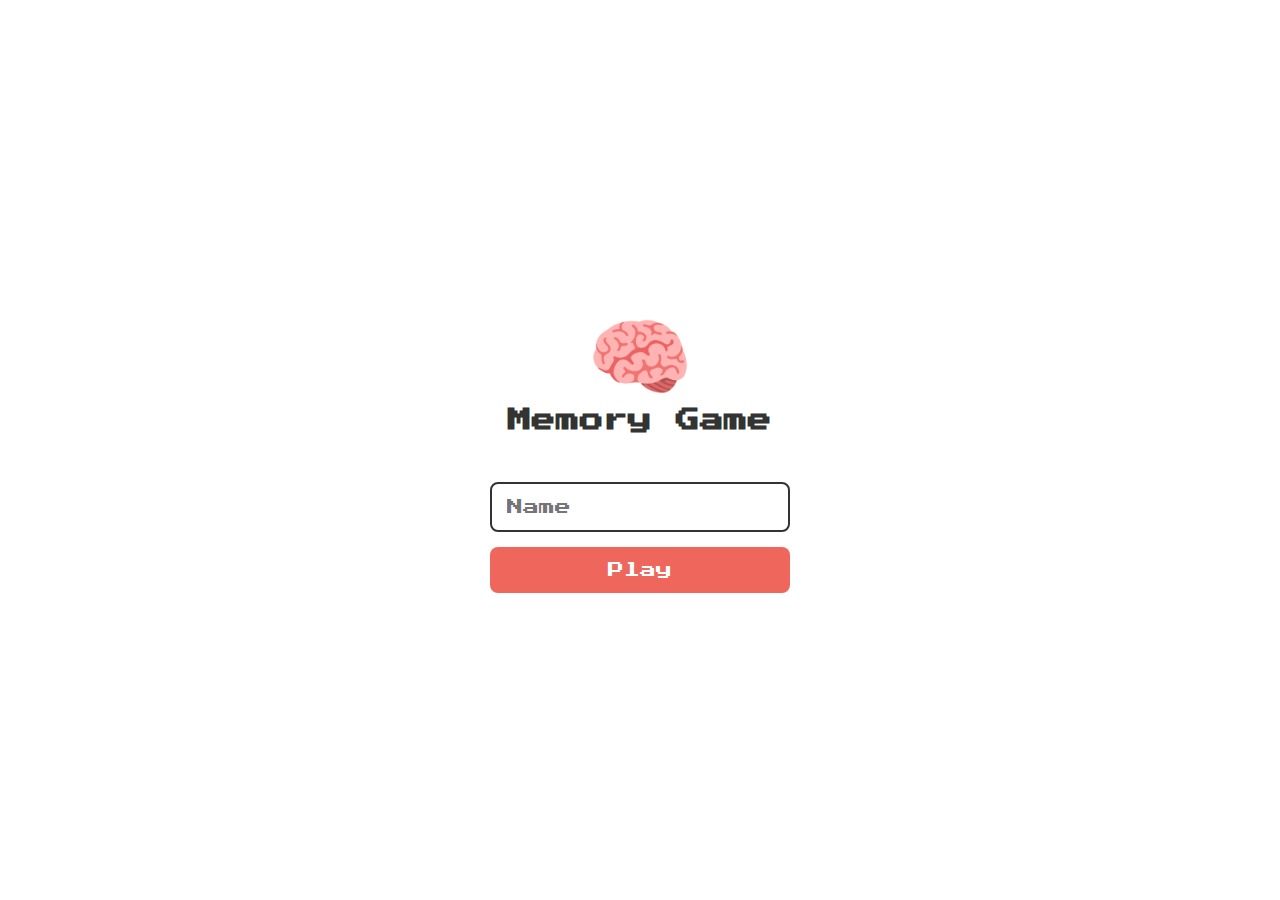
<file: index.html>
<!DOCTYPE html>
<html lang="en">
<head>
    <meta charset="UTF-8">
    <meta name="viewport" content="width=device-width, initial-scale=1.0">
    <link rel="stylesheet" href="./css/reset.css">
    <link rel="stylesheet" href="./css/login.css">

    <script defer src="./js/login.js"></script>
    <title>Jogo da memória</title> 
</head>
<body>

    <form class="login-form">
        <div class="login__header">
            <img src="./imagens/brain.png" alt="brain-icon">
            <h1>Memory Game</h1>
        </div>

        <input type="text" placeholder="Name" class="login__input">
        <button type="submit" class="login__button">Play</button>

    </form>
</body>
</html>
</file>
<file: css/login.css>
.login-form {
    align-items: center;
    display: flex;
    flex-direction: column;
    height: 100vh;
    justify-content: center;
  }
  
  .login__header {
    align-items: center;
    display: flex;
    flex-direction: column;
    justify-content: center;
    margin-bottom: 50px;
  }
  
  .login__header img {
    width: 100px;
  }
  
  .login__header h1 {
    color: #333;
    font-size: 1.5em;
  }
  
  .login__input {
    border: 2px solid #333;
    border-radius: 8px;
    color: #333;
    font-size: 1em;
    margin-bottom: 15px;
    max-width: 300px;
    outline: none;
    padding: 15px;
    width: 100%;
  }
  
  .login__button {
    background-color: #ee665c;
    border-radius: 8px;
    color: #fff;
    cursor: pointer;
    font-size: 1em;
    max-width: 300px;
    padding: 15px;
    width: 100%;
  }
  
  .login__button:disabled {
    background-color: #eee;
    color: #aaa;
    cursor: auto;
  }
</file>
